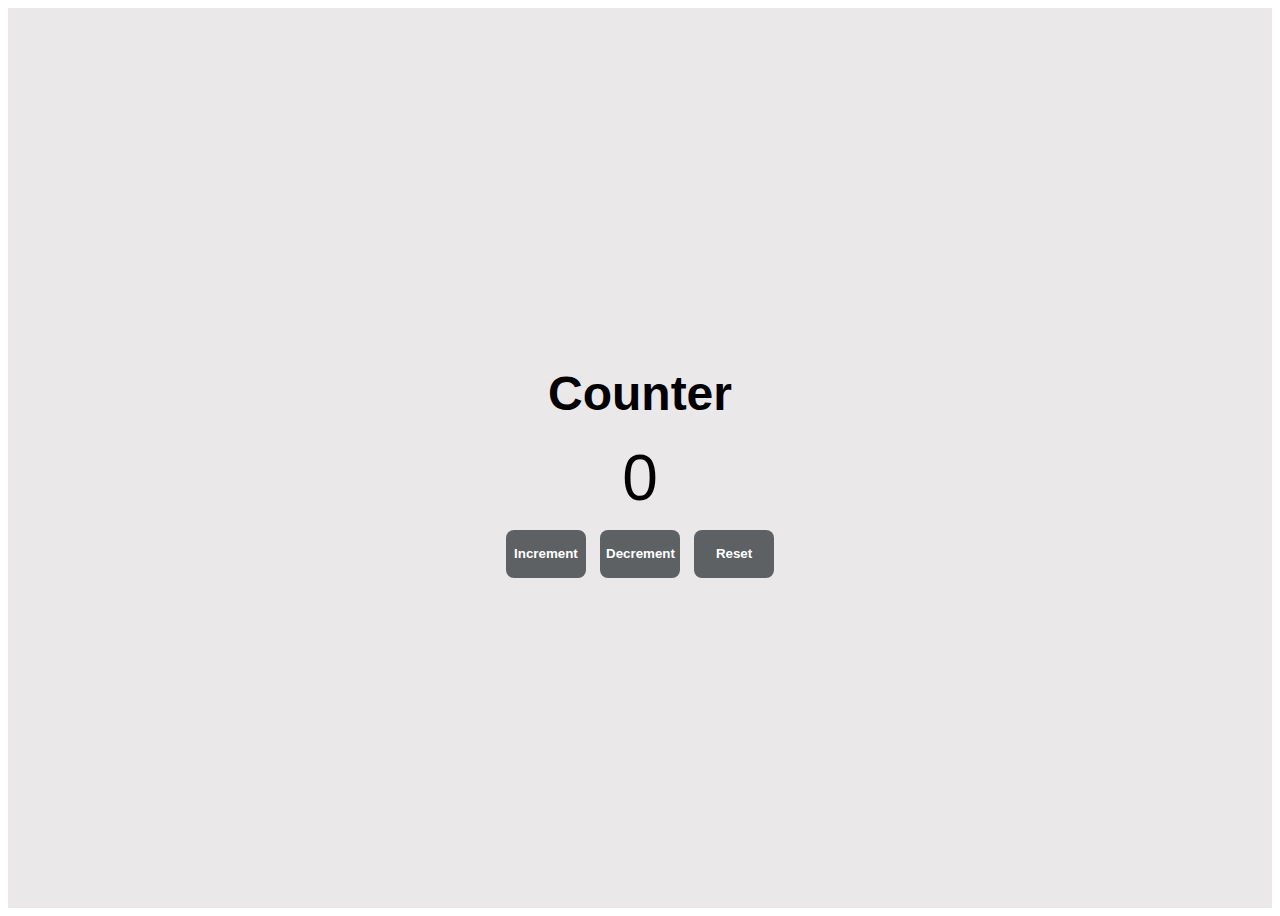
<file: Counter App/index.html>
<!DOCTYPE html>
<html lang="en">
  <head>
    <meta charset="UTF-8" />
    <meta name="viewport" content="width=device-width, initial-scale=1.0" />
    <title>Counter Application</title>
    <style>
      #counterContainer {
        font-family: "Segoe UI", Tahoma, Geneva, Verdana, sans-serif;
        display: flex;
        flex-direction: column;
        min-height: 100vh;
        justify-content: center;
        align-items: center;
        background-color: rgb(234, 232, 232);
      }
      h1 {
        font-size: 3rem;
        font-weight: 700;
        margin-bottom: 10px;
      }
      p {
        font-size: 4rem;
        margin: 10px;
        font-weight: 500;
      }
      #incrementBtn,
      #decrementBtn,
      #resetBtn {
        height: 3rem;
        width: 80px;
        color: #fff;
        background-color: rgb(94, 97, 100);
        border-radius: 8px;
        margin: 0.3rem;
        font-weight: 600;
        border: none;
        cursor: pointer;
      }
    </style>
  </head>
  <body>
    <div id="counterContainer">
      <h1 id="counterHead">Counter</h1>
      <p id="counterValue">0</p>
      <div id="btnContainer">
        <button id="incrementBtn" onclick="onIncrement()">Increment</button>
        <button id="decrementBtn" onclick="onDecrement()">Decrement</button>
        <button id="resetBtn" onclick="onReset()">Reset</button>
      </div>
    </div>
    <script src="counter1.js"></script>
  </body>
</html>
</file>
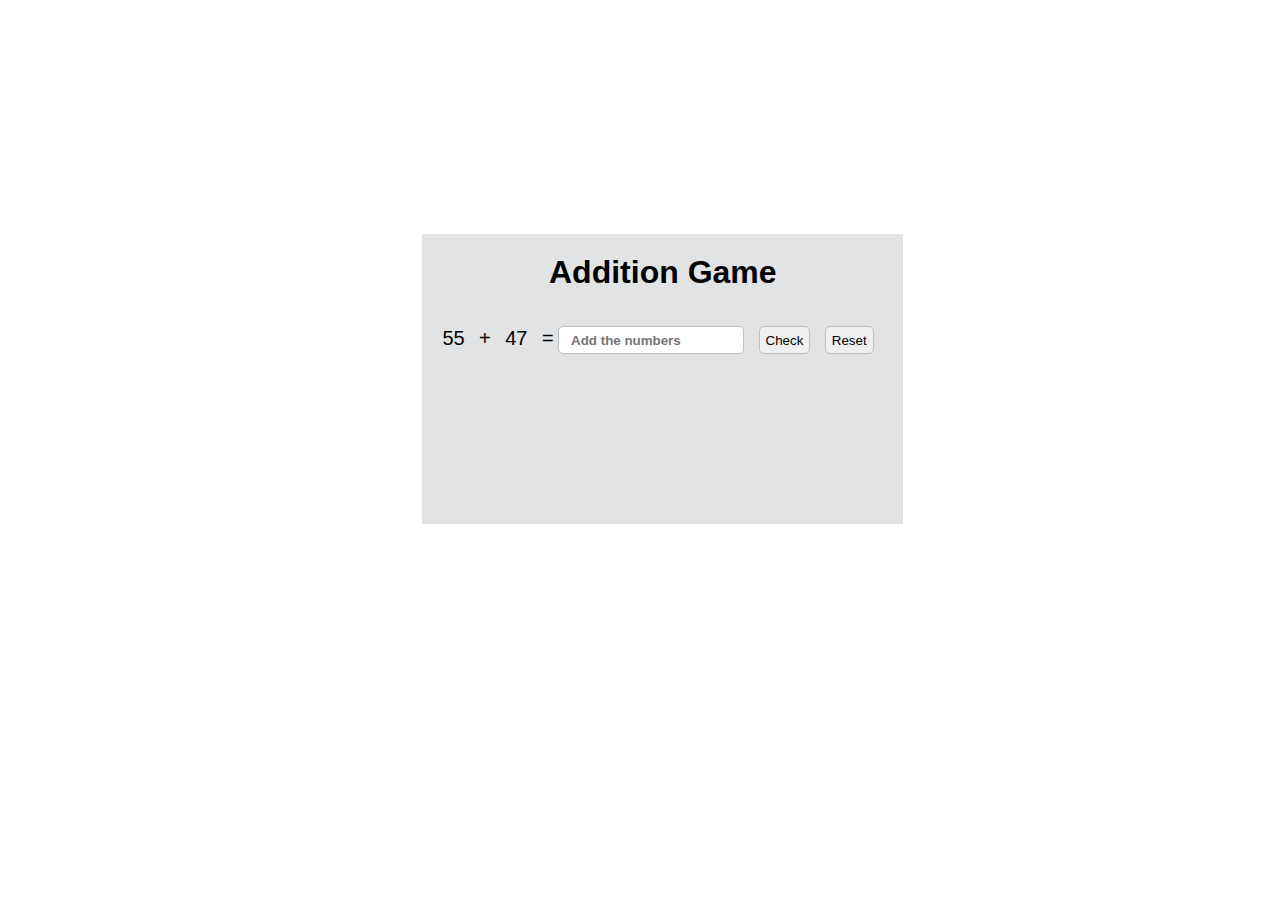
<file: Addition Game/addition.html>
<!DOCTYPE html>
<html lang="en">
  <head>
    <meta charset="UTF-8" />
    <meta name="viewport" content="width=device-width, initial-scale=1.0" />
    <title>Game</title>
    <style>
      #gameContainer {
        height: 30vh;
        width: 36%;
        padding: 10px;
        font-weight: 500;
        font-family: "Segoe UI", Tahoma, Geneva, Verdana, sans-serif;
        position: fixed;
        top: 26%;
        left: 33%;
        background-color: rgb(225, 227, 228);
      }
      h1 {
        margin-top: 10px;
        text-align: center;
        margin-bottom: 2.2rem;
      }
      input {
        border: 1px solid rgb(192, 192, 194);
        height: 1.5rem;
        width: 180px;
        border-radius: 5px;
      }
      ::placeholder {
        padding-left: 10px;
        font-weight: 600;
      }
      span {
        height: 2rem;
        font-size: 20px;
        margin-left: 10px;
      }
      button {
        margin-left: 10px;
        height: 1.75rem;
        border-radius: 5px;
        font-weight: 500;
        border: 1px solid rgb(192, 192, 194);
        cursor: pointer;
      }
    </style>
  </head>
  <body>
    <div id="gameContainer">
      <h1>Addition Game</h1>
      <span id="firstNum">2</span> <span>+</span> <span id="secondNum">4</span>
      <span>=</span>
      <input type="number" id="result" placeholder="Add the numbers" />
      <button onclick="checkResult()">Check</button>
      <button onclick="resetResult()">Reset</button>
      <p id="outputMessage"></p>
    </div>
    <script>
      let firstNum = document.getElementById("firstNum");
      //   console.log(firstNum);
      let secondNum = document.getElementById("secondNum");
      //   console.log(secondNum);
      let result = document.getElementById("result");
      //   console.log(result);

      //   let randomNum = Math.random() * 100; 0-1
      //   console.log(randomNum);

      let firstRandomNum = Math.ceil(Math.random() * 100);
      //   console.log(firstRandomNum);
      let secondRandomNum = Math.floor(Math.random() * 100);
      //   console.log(secondRandomNum);

      firstNum.textContent = firstRandomNum;
      secondNum.textContent = secondRandomNum;

      let output = firstRandomNum + secondRandomNum;
      //   console.log(output);

      function checkResult() {
        let finalResult = Number(result.value);
        // console.log(typeof finalResult);
        if (output === finalResult) {
          outputMessage.textContent = "Correct";
          outputMessage.style.textAlign = "center";
          outputMessage.style.fontWeight = "900";
          outputMessage.style.fontSize = "15px";

          //   console.log("Correct answer");
        } else if (result.value === "") {
          alert("Enter a number");
        } else {
          //   console.log("Sorry! Wrong answer");
          outputMessage.textContent = "Wrong";
          outputMessage.style.textAlign = "center";
          outputMessage.style.fontWeight = "900";
          outputMessage.style.fontSize = "15px";
        }
      }
      function resetResult() {
        location.reload();
        //   let reset = "0";
        //     // console.log(reset);
      }
    </script>
  </body>
</html>
</file>
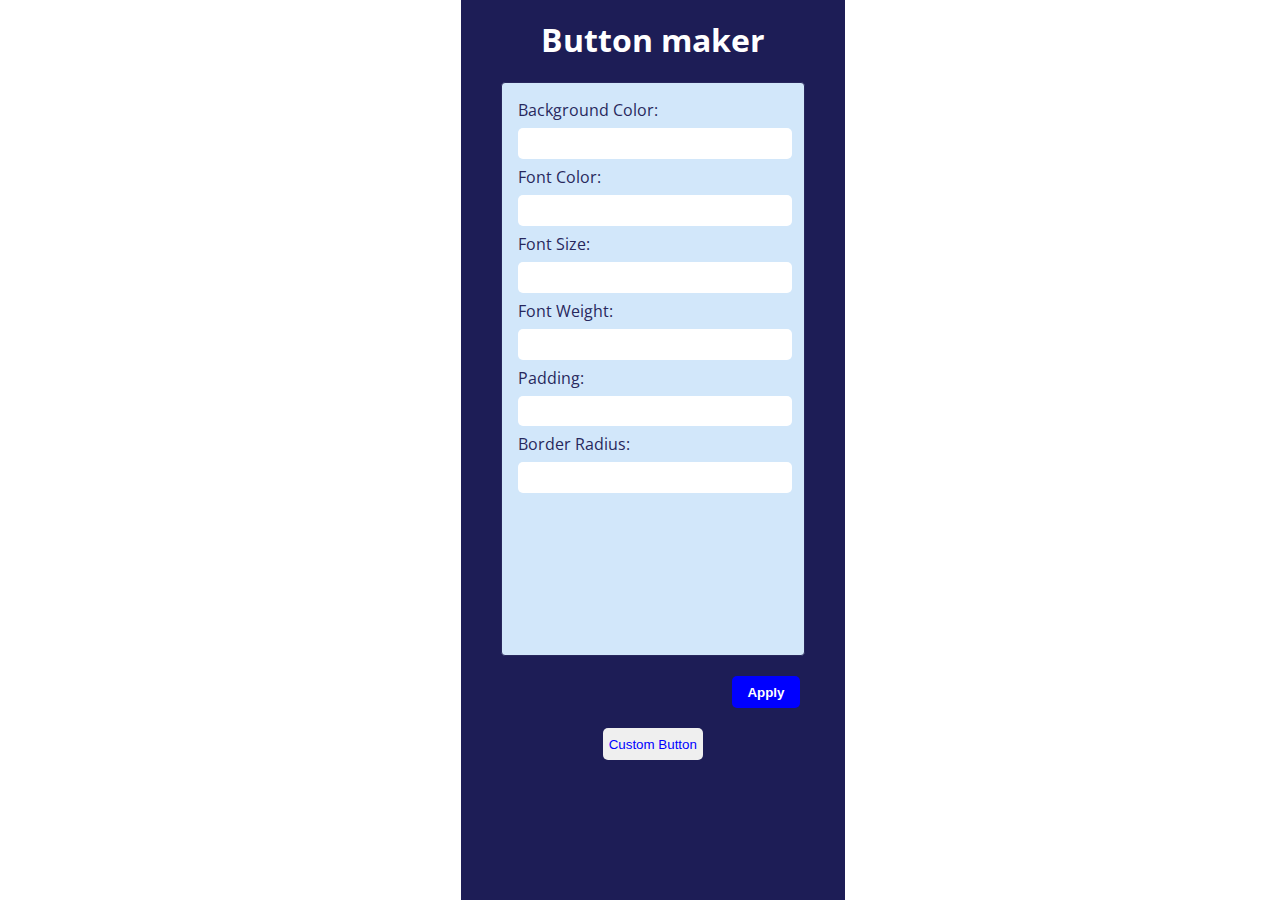
<file: Button Maker/ButtonMaker.html>
<!DOCTYPE html>
<html lang="en">
  <head>
    <meta charset="UTF-8" />
    <meta name="viewport" content="width=device-width, initial-scale=1.0" />
    <title>Button Maker</title>
    <style>
      @import url("https://fonts.googleapis.com/css2?family=Open+Sans:wght@400;500;600&display=swap");

      body {
        padding: 0;
        margin: 0;
        font-family: "Open Sans";
      }
      #btnContainer {
        height: 100vh;
        width: 30%;
        background-color: rgba(8, 8, 70, 0.914);
        margin-top: 0;
        position: absolute;
        left: 36%;
      }
      h1 {
        text-align: center;
        color: #ffffff;
        margin-top: 8px;
        padding-top: 10px;
      }
      .container {
        border: 1px solid;
        border-radius: 4px;
        padding: 1rem;
        margin-top: 10px;
        margin-left: 40px;
        margin-right: 40px;
        height: 60vh;
        color: rgb(40, 40, 93);
        background-color: rgba(212, 234, 252, 0.99);
      }
      #bgColorInput,
      #fontColorInput,
      #fontSizeInput,
      #fontWeightInput,
      #paddingInput,
      #borderRadiusInput {
        width: 100%;
        height: 1.8rem;
        border-radius: 5px;
        border: none;
        margin: 7px 0;
      }
      #bgColorInput:focus,
      #fontColorInput:focus,
      #fontSizeInput:focus,
      #fontWeightInput:focus,
      #paddingInput:focus,
      #borderRadiusInput:focus {
        outline: none;
        border: 2px solid lightcyan;
      }
      #btn1 {
        text-align: right;
        margin-right: 45px;
        margin-top: 20px;
      }
      #applyButton {
        border-radius: 5px;
        height: 2rem;
        color: white;
        background-color: blue;
        width: 20%;
        border: none;
        cursor: pointer;
        font-weight: 700;
      }
      #btn2 {
        text-align: center;
      }
      #customBtn {
        border-radius: 5px;
        height: 2rem;
        border: none;
        color: blue;
        margin-top: 20px;
        cursor: pointer;
      }
    </style>
  </head>
  <body>
    <div id="btnContainer">
      <h1>Button maker</h1>
      <div class="container">
        <label for="bgColorInput">Background Color:</label>
        <input type="text" id="bgColorInput" /><br />

        <label for="fontColorInput">Font Color:</label>
        <input type="text" id="fontColorInput" /><br />

        <label for="fontSizeInput">Font Size:</label>
        <input type="number" id="fontSizeInput" /><br />

        <label for="fontWeightInput">Font Weight:</label>
        <input type="text" id="fontWeightInput" /><br />

        <label for="paddingInput">Padding:</label>
        <input type="number" id="paddingInput" /><br />

        <label for="borderRadiusInput">Border Radius:</label>
        <input type="number" id="borderRadiusInput" /><br />
      </div>
      <div id="btn1">
        <button id="applyButton">Apply</button>
      </div>
      <div id="btn2">
        <button id="customBtn">Custom Button</button>
      </div>
    </div>
    <script>
      document
        .getElementById("applyButton")
        .addEventListener("click", function (event) {
          event.preventDefault();

          // Retrieve input values
          let container = document.getElementById("btnContainer");
          let bgColor = document.getElementById("bgColorInput").value;
          let fontColor = document.getElementById("fontColorInput").value;
          let fontSize = document.getElementById("fontSizeInput").value;
          let fontWeight = document.getElementById("fontWeightInput").value;
          let padding = document.getElementById("paddingInput").value;
          let borderRadius = document.getElementById("borderRadiusInput").value;

          // Validate input values
          if (
            !bgColor ||
            !fontColor ||
            isNaN(fontSize) ||
            !fontWeight ||
            isNaN(padding) ||
            isNaN(borderRadius)
          ) {
            alert("Please fill all fields with valid values.");
            return; // Exit function if any input is invalid
          }

          // Apply styles to the custom button
          let customButton = document.getElementById("customBtn");
          customButton.style.backgroundColor = bgColor;
          customButton.style.color = fontColor;
          customButton.style.fontSize = fontSize + "px"; // Add unit (e.g., "px") to fontSize
          customButton.style.fontWeight = fontWeight;
          customButton.style.padding = padding + "px"; // Add unit (e.g., "px") to padding
          customButton.style.borderRadius = borderRadius + "px"; // Add unit (e.g., "px") to borderRadius
          container.style.height = "auto";
        });
    </script>
  </body>
</html>
</file>
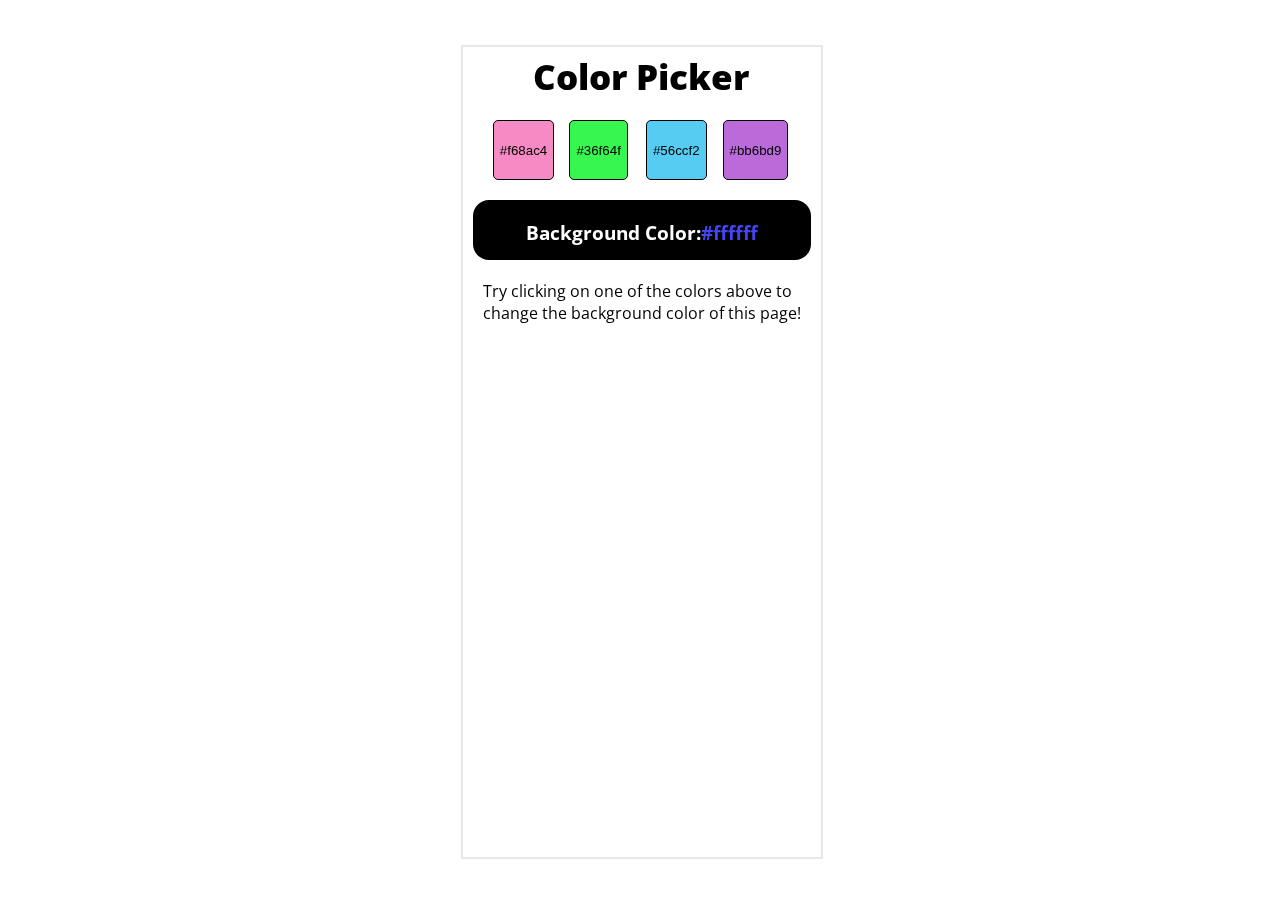
<file: ColorPicker/ColorPicker.html>
<!DOCTYPE html>
<html lang="en">
  <head>
    <meta charset="UTF-8" />
    <meta name="viewport" content="width=device-width, initial-scale=1.0" />
    <title>Color Picker</title>
    <style>
      @import url("https://fonts.googleapis.com/css2?family=Open+Sans:wght@400;500;600&display=swap");
      body {
        padding: 0;
        margin: 0;
        font-family: "Open Sans";
      }
      #colorPickerContainer {
        height: 90vh;
        border: 2px solid rgb(233, 230, 230);
        width: 28%;
        position: fixed;
        left: 36%;
        top: 5%;
      }
      #head {
        color: black;
        margin-left: 70px;
        margin-bottom: 0;
        font-weight: 900;
        margin-top: 5px;
        font-size: 2.2rem;
      }
      #div1,
      #div2,
      #div3,
      #div4 {
        margin-left: 30px;
        margin-top: 20px;
        width: 13%;
      }
      #button1 {
        background-color: #f68ac4;
        border-color: #f68ac4;
      }
      #button2 {
        background-color: #36f64f;
        border-color: #36f64f;
      }
      #button3 {
        background-color: #56ccf2;
        border-color: #56ccf2;
      }
      #button4 {
        background-color: #bb6bd9;
        border-color: #bb6bd9;
      }
      #button1,
      #button2,
      #button3,
      #button4 {
        height: 60px;
        border-radius: 5px;
        border: none;
        border: 1px solid black;
        cursor: pointer;
      }
      .div-container {
        color: black;
        display: flex;
        height: 100px;
      }
      #backgroundColor {
        background-color: black;
        color: #ffffff;
        height: 40px;
        text-align: center;
        padding-top: 1px;
        margin-left: 10px;
        margin-right: 10px;
        margin-top: 0px;
        padding-bottom: 19px;
        border-radius: 1rem;
      }
      #span {
        color: rgb(68, 68, 240);
      }
      p {
        margin: 20px;
      }
    </style>
  </head>
  <body>
    <div id="colorPickerContainer">
      <h1 id="head">Color Picker</h1>
      <div class="div-container">
        <div id="div1">
          <button id="button1" onclick="changeBackgroundColor('#f68ac4')">
            #f68ac4
          </button>
        </div>
        <div id="div2">
          <button id="button2" onclick="changeBackgroundColor('#36f64f')">
            #36f64f
          </button>
        </div>
        <div id="div3">
          <button id="button3" onclick="changeBackgroundColor('#56ccf2')">
            #56ccf2
          </button>
        </div>
        <div id="div4">
          <button id="button4" onclick="changeBackgroundColor('#bb6bd9')">
            #bb6bd9
          </button>
        </div>
      </div>
      <div id="backgroundColor">
        <h3>Background Color:<span id="span">#ffffff</span></h3>
      </div>
      <p>
        Try clicking on one of the colors above to change the background color
        of this page!
      </p>
    </div>

    <script>
      let container = document.getElementById("colorPickerContainer");
      function changeBackgroundColor(color) {
        container.style.backgroundColor = color;
        document.getElementById(
          "backgroundColor"
        ).innerHTML = `<h3>Background Color: ${color}</h3>`;
      }
    </script>
  </body>
</html>
</file>
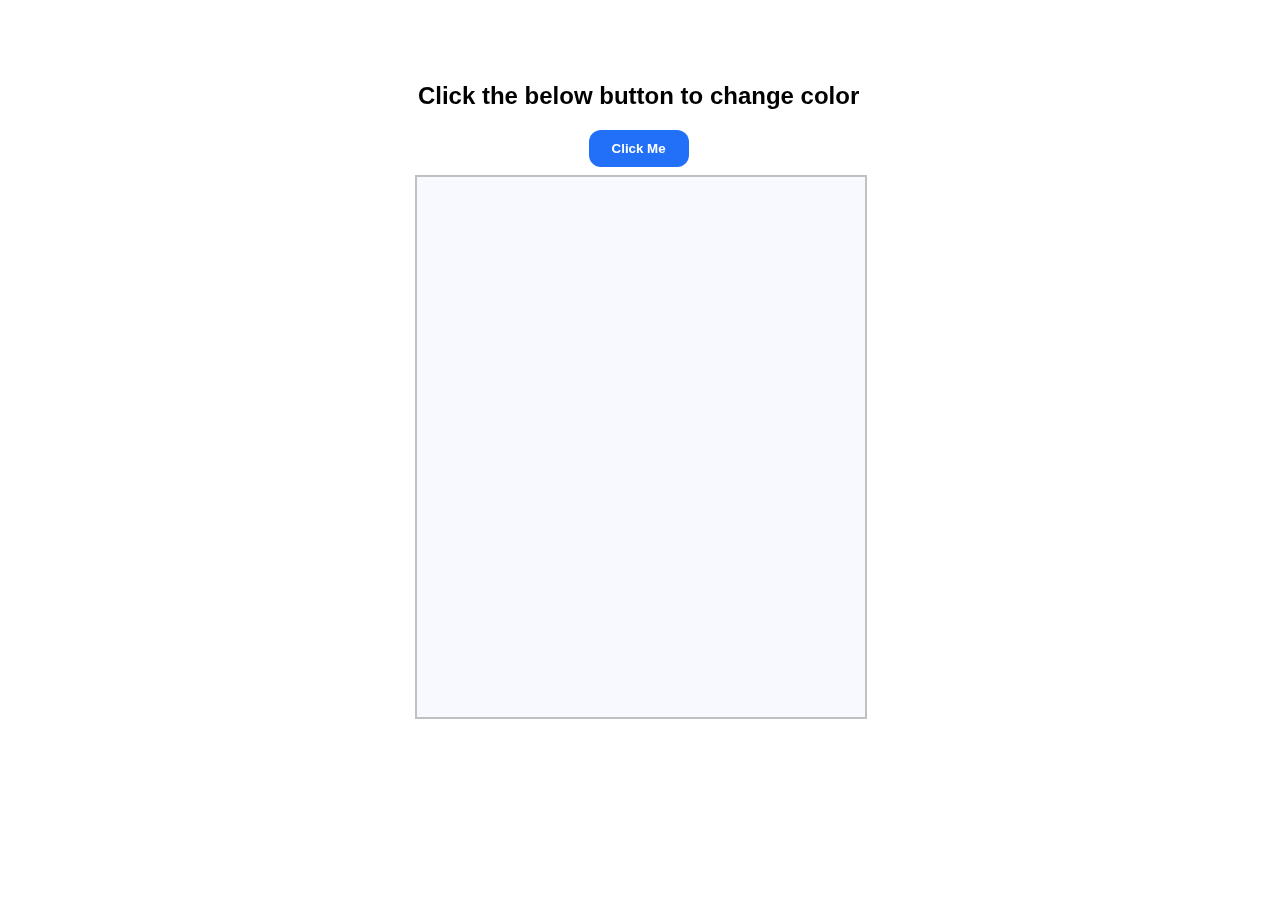
<file: RandomColor/randomColor.html>
<!DOCTYPE html>
<html lang="en">
  <head>
    <meta charset="UTF-8" />
    <meta name="viewport" content="width=device-width, initial-scale=1.0" />
    <title>Background color changes</title>
    <style>
      body {
        text-align: center;
        font-family: "Segoe UI", Tahoma, Geneva, Verdana, sans-serif;
      }
      #button {
        background-color: rgb(34, 112, 248);
        border: none;
        height: 2.3rem;
        width: 100px;
        border-radius: 12px;
        color: white;
        font-weight: 700;
        cursor: pointer;
      }
      h2 {
        margin-top: 5px;
      }
      #bgContainer {
        height: 80vh;
        width: 35%;
        padding: 5px;
        position: fixed;
        left: 32%;
        top: 8%;
      }
      #container {
        background-color: ghostwhite;
        height: 60vh;
        width: 100%;
        padding: 0;
        margin-top: 8px;
        border-bottom: 2px solid silver;
        border-left: 2px solid silver;
        border-right: 2px solid silver;
        border-top: 2px solid silver;
      }
    </style>
  </head>
  <body>
    <div id="bgContainer">
      <h2>Click the below button to change color</h2>
      <div>
        <button id="button" onclick="changeBackgroundColor()">Click Me</button>
      </div>
      <div id="container"></div>
    </div>
    <script>
      let buttonElement = document.getElementById("button");
      // console.log(buttonElement);

      let bgElement = document.getElementById("container");
      // console.log(bgElement);

      colors = [
        "#e75d7c",
        "#b16cef",
        "#53cca4",
        "#efc84d",
        "#628ef0",
        "#184b73",
        "#883e7f",
        "#ed048b",
        "blue",
        "green",
        "yellow",
        "bluevoilet",
        "red",
        "hotpink",
        "gray",
      ];
      function changeBackgroundColor() {
        let randomIndex = Math.floor(Math.random() * colors.length);
        bgElement.style.backgroundColor = colors[randomIndex];
      }
    </script>
  </body>
</html>
</file>
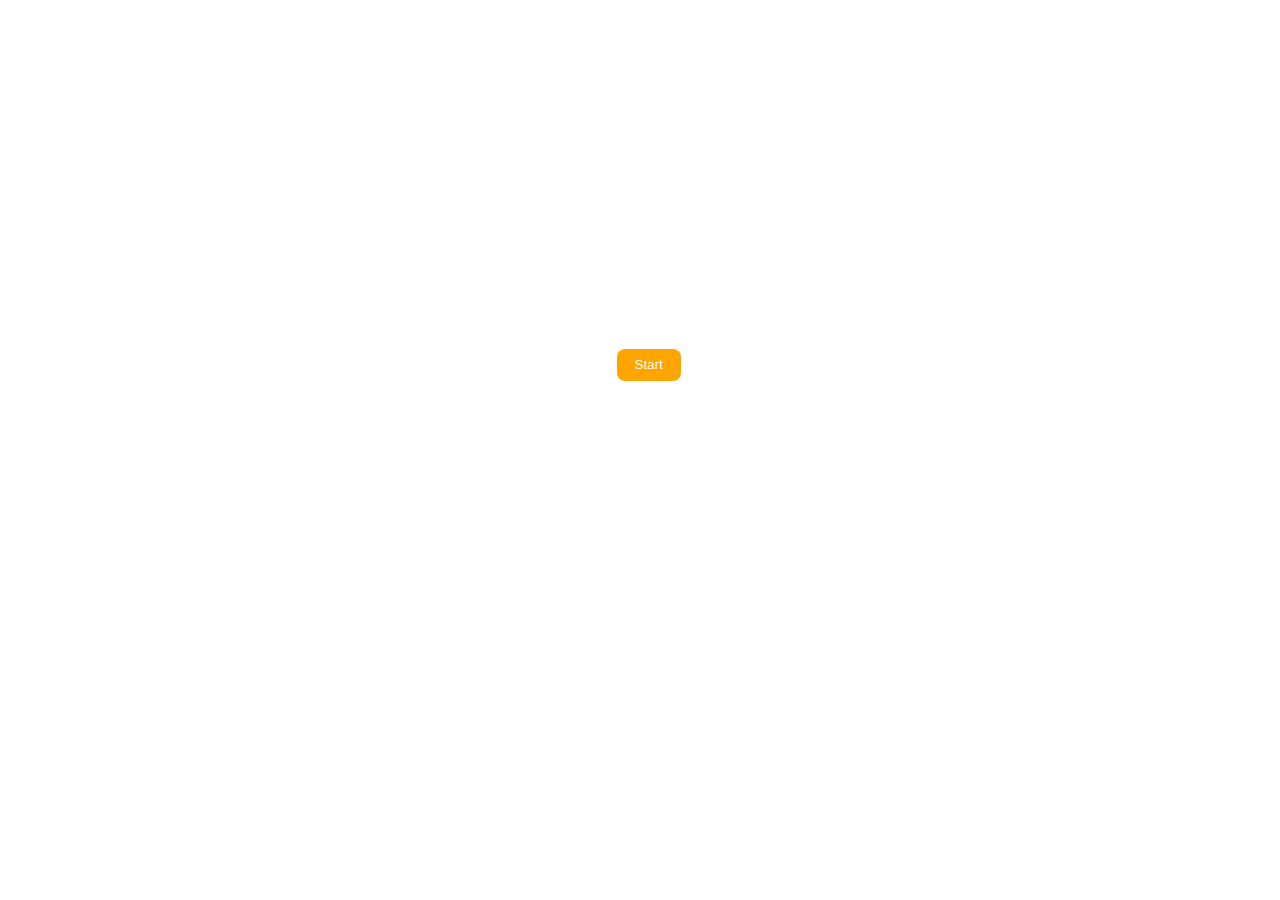
<file: Tasks/todolist.html>
<!DOCTYPE html>
<html lang="en">
  <head>
    <meta charset="UTF-8" />
    <meta name="viewport" content="width=device-width, initial-scale=1.0" />
    <title>Todo Manipulations</title>

    <style>
      @import url("https://fonts.googleapis.com/css2?family=Bree+Serif&family=Roboto:ital,wght@0,100;0,300;0,400;1,100;1,300;1,400&display=swap");
    </style>
  </head>
  <body>
    <div id="bg-container">
      <h1 id="todoHead">Todolist</h1>
      <p id="firstPara"></p>
      <h4 id="heading"></h4>
      <p id="secondPara"></p>
      <button id="btn">Start</button>
      <p id="thirdPara"></p>
    </div>

    <script>
      let bodyElement = document.getElementById("bg-container");
      bodyElement.style.textAlign = "center";
      bodyElement.style.height = "87vh";
      bodyElement.style.width = "35%";
      bodyElement.style.padding = "15px";
      bodyElement.style.position = "fixed";
      bodyElement.style.left = "32%";
      bodyElement.style.top = "5%";

      bodyElement.style.color = "white";
      bodyElement.style.fontSize = "1.2rem";
      bodyElement.style.backgroundImage =
        'url("https://d1tgh8fmlzexmh.cloudfront.net/ccbp-static-website/todolistbg.png")';
      bodyElement.style.backgroundRepeat = "no-repeat";
      bodyElement.style.backgroundSize = "100% 100%";
      bodyElement.style.fontFamily = "Roboto";

      let todoElement = document.getElementById("todoHead");
      todoElement.textContent = "Todolist";
      todoElement.style.fontWeight = "200px";
      todoElement.style.marginTop = "10px";

      let para1 = document.getElementById("firstPara");
      para1.textContent =
        "Each day I will accomplish one thing on my todo list.";

      let head6 = document.getElementById("heading");
      head6.textContent = "Read a Book";
      head6.style.textAlign = "left";

      let para2 = document.getElementById("secondPara");
      para2.textContent =
        "I don't think that the human race will survive the next thousand years,unless we spread into space.There are too many accidents that can befall life on a single planet.But I,m an optimist...";

      let buttonElement = document.getElementById("btn");
      buttonElement.style.backgroundColor = "orange";
      buttonElement.style.borderRadius = "8px";
      buttonElement.style.borderColor = "orange";
      buttonElement.style.height = "2rem";
      buttonElement.style.width = "4rem";
      buttonElement.style.color = "white";
      buttonElement.style.border = "none";
      buttonElement.style.cursor = "pointer";

      let para3 = document.getElementById("thirdPara");
      para3.textContent = "Don't skip introduction";
      para3.style.textDecoration = "underline";
      para3.style.fontSize = "0.9rem";
    </script>
  </body>
</html>
</file>
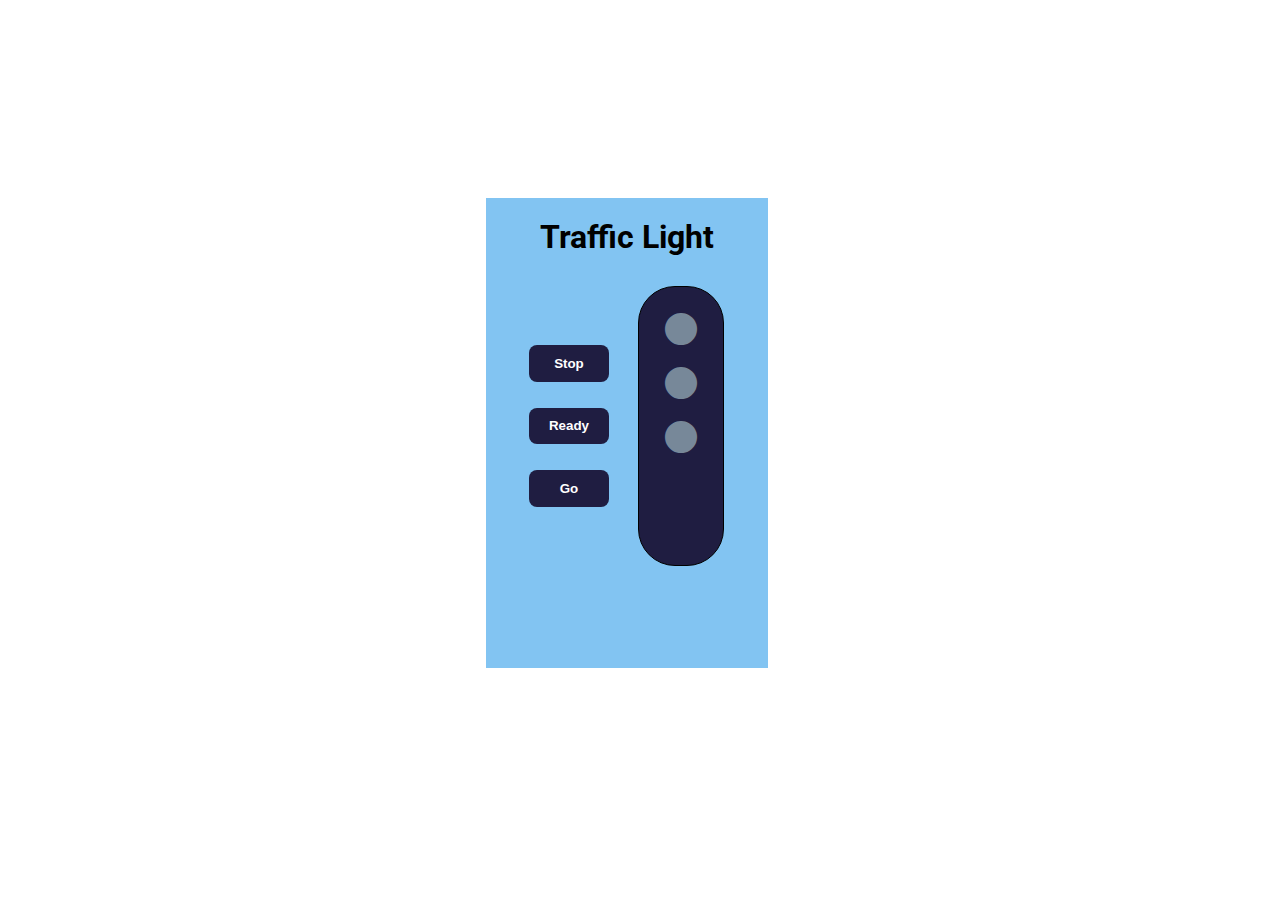
<file: TrafficLight/TrafficLight.html>
<!DOCTYPE html>
<html lang="en">
  <head>
    <meta charset="UTF-8" />
    <meta name="viewport" content="width=device-width, initial-scale=1.0" />
    <title>Traffic Light</title>
    <link
      rel="stylesheet"
      href="https://cdn.jsdelivr.net/npm/bootstrap-icons@1.11.2/font/bootstrap-icons.min.css"
    />
    <style>
      @import url("https://fonts.googleapis.com/css2?family=Open+Sans:wght@400;500;600&family=Roboto:ital,wght@0,400;0,500;1,400&display=swap");

      body {
        text-align: center;
        font-family: "Roboto";
      }
      #trafficContainer {
        width: 22%;
        height: 50vh;
        background-color: rgb(130, 196, 242);
        padding-top: 20px;
        position: fixed;
        left: 38%;
        top: 22%;
      }
      .container {
        display: flex;
        align-items: center;
        justify-content: center;
      }
      .btnContainer {
        margin: 1rem;
        border-radius: 1rem;
      }
      button {
        border: none;
        cursor: pointer;
        font-weight: 600;
      }
      .lightContainer {
        border-radius: 37px;
        border: 1px solid;
        text-align: center;
        justify-content: end;
        margin-right: 30px;
        height: 30vh;
        width: 30%;
        padding-top: 8px;
        background-color: #1f1d41;
      }
      #btn1,
      #btn2,
      #btn3 {
        margin: 0.8rem;
        color: #ffffff;
        border-radius: 0.5rem;
        width: 80px;
        height: 2.3rem;
        background-color: #1f1d41;
      }

      .lights {
        display: flex;
        flex-direction: column;
        justify-content: space-between;
        align-items: center;
        padding-top: 1rem;
        font-size: 2rem;
        gap: 1rem;
      }

      #stopLight,
      #readyLight,
      #goLight {
        color: lightslategray;
        margin-top: 1rem;
      }
      h1 {
        margin-top: 0;
        margin-bottom: 30px;
      }
    </style>
  </head>
  <body>
    <div id="trafficContainer">
      <h1 id="head">Traffic Light</h1>
      <div class="container">
        <div class="btnContainer">
          <div id="stopButton">
            <button id="btn1" onclick="turnLight(stopElement)">Stop</button>
          </div>
          <div id="readyButton">
            <button id="btn2" onclick="turnLight(readyElement)">Ready</button>
          </div>
          <div id="goButton">
            <button id="btn3" onclick="turnLight(goElement)">Go</button>
          </div>
        </div>
        <div class="lightContainer">
          <div class="lights">
            <div>
              <i
                class="bi bi-circle-fill circle trafficLight"
                id="stopLight"
              ></i>
            </div>
            <div>
              <i
                class="bi bi-circle-fill circle trafficLight"
                id="readyLight"
              ></i>
            </div>
            <div>
              <i class="bi bi-circle-fill circle trafficLight" id="goLight"></i>
            </div>
          </div>
        </div>
      </div>
    </div>

    <script>
      let stopElement = document.getElementById("stopLight");
      let stopBtn = document.getElementById("btn1");
      let readyElement = document.getElementById("readyLight");
      let readyBtn = document.getElementById("btn2");
      let goElement = document.getElementById("goLight");
      let goBtn = document.getElementById("btn3");

      function resetLightsAndButtons() {
        stopElement.style.color = "lightslategray";
        stopBtn.style.backgroundColor = "#1f1d41";
        readyElement.style.color = "lightslategray";
        readyBtn.style.backgroundColor = "#1f1d41";
        goElement.style.color = "lightslategray";
        goBtn.style.backgroundColor = "#1f1d41";
      }

      function turnLight(element) {
        resetLightsAndButtons();

        if (element == stopElement) {
          stopElement.style.color = "red";
          stopBtn.style.backgroundColor = "red";
        } else if (element == readyElement) {
          readyElement.style.color = "yellow";
          readyBtn.style.backgroundColor = "yellow";
        } else {
          goElement.style.color = "green";
          goBtn.style.backgroundColor = "green";
        }
      }
    </script>
  </body>
</html>
</file>
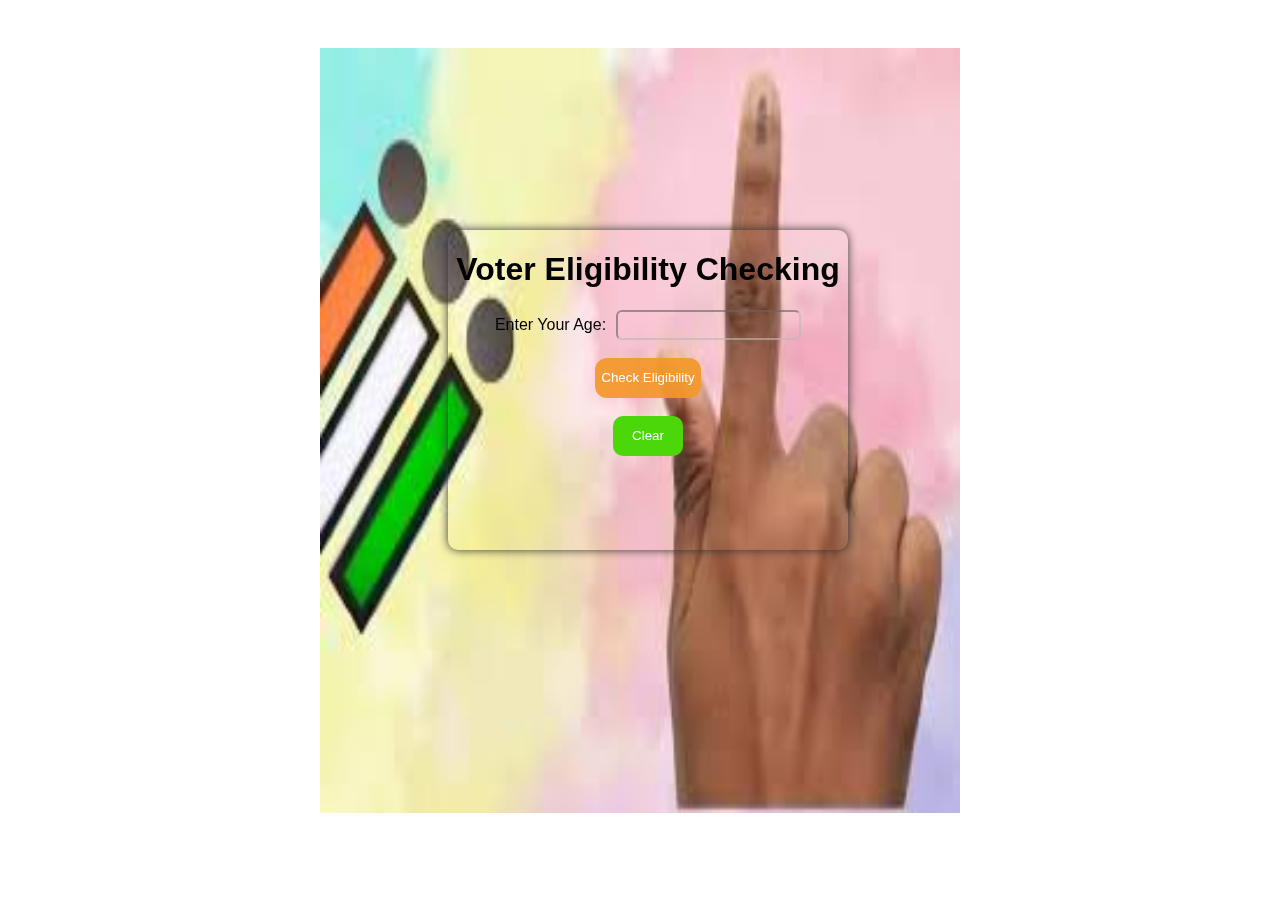
<file: Vote Check/voter_Eligibility.html>
<!DOCTYPE html>
<html lang="en">
  <head>
    <meta charset="UTF-8" />
    <meta name="viewport" content="width=device-width, initial-scale=1.0" />
    <title>Eligibility</title>
    <style>
      .voterContainer {
        height: 100vh;
        font-family: "Segoe UI", Tahoma, Geneva, Verdana, sans-serif;
        background-image: url("voter eligibility.jpeg");
        background-repeat: no-repeat;
        background-size: 50% 85%;
        display: flex;
        flex-direction: column;
        justify-content: center;
        position: fixed;
        left: 25%;
        width: 100%;
        margin-top: 40px;
      }
      .container {
        border-radius: 10px;
        height: 320px;
        width: 400px;
        background: none;
        position: relative;
        left: 10%;
        top: -12%;
        text-align: center;
        box-shadow: 0 0 10px rgba(52, 50, 50, 0.979);
      }
      #voteCheckBtn {
        height: 40px;
        background-color: rgba(243, 152, 41, 0.919);
        border: none;
        border-radius: 12px;
        color: #ffffff;
        cursor: pointer;
      }
      #resetBtn {
        height: 40px;
        width: 70px;
        background-color: rgb(76, 215, 11);
        border: none;
        border-radius: 10px;
        color: #ffffff;
        cursor: pointer;
      }
      #age {
        border-radius: 6px;
        height: 1.5rem;
        outline: none;
        background: none;
        margin-left: 10px;
        border-color: rgba(188, 184, 184, 0.633);
      }
      p {
        font-size: 2rem;
        font-weight: 600;
      }
    </style>
  </head>
  <body>
    <div class="voterContainer">
      <div class="container">
        <h1 class="head">Voter Eligibility Checking</h1>
        Enter Your Age:<input type="text" name="" id="age" />
        <br />
        <br />
        <button id="voteCheckBtn" onclick="checkEligibility()">
          Check Eligibility
        </button>
        <br /><br />
        <div>
          <button type="reset" onclick="reset()" id="resetBtn">Clear</button>
        </div>
        <p id="result"></p>
      </div>
    </div>

    <script>
      function checkEligibility() {
        let container = document.querySelector(".container");
        let inputAge = document.getElementById("age").value;
        let result = document.getElementById("result");

        // console.log(inputAge);
        if (inputAge >= 18) {
          result.textContent = "Eligible";
          // console.log(`Your age is  :${inputAge}`);
          // console.log("Eligible to caste Vote");
        } else {
          result.textContent = "Not Eligible";
          // console.log(`Your age is  :${inputAge}`);
          // console.log("Not Eligibile to  caste Vote");
        }
      }

      function reset() {
        document.getElementById("age").value = "";
        result.textContent = "";
        // console.log("Cleared");
      }
    </script>
  </body>
</html>
</file>
